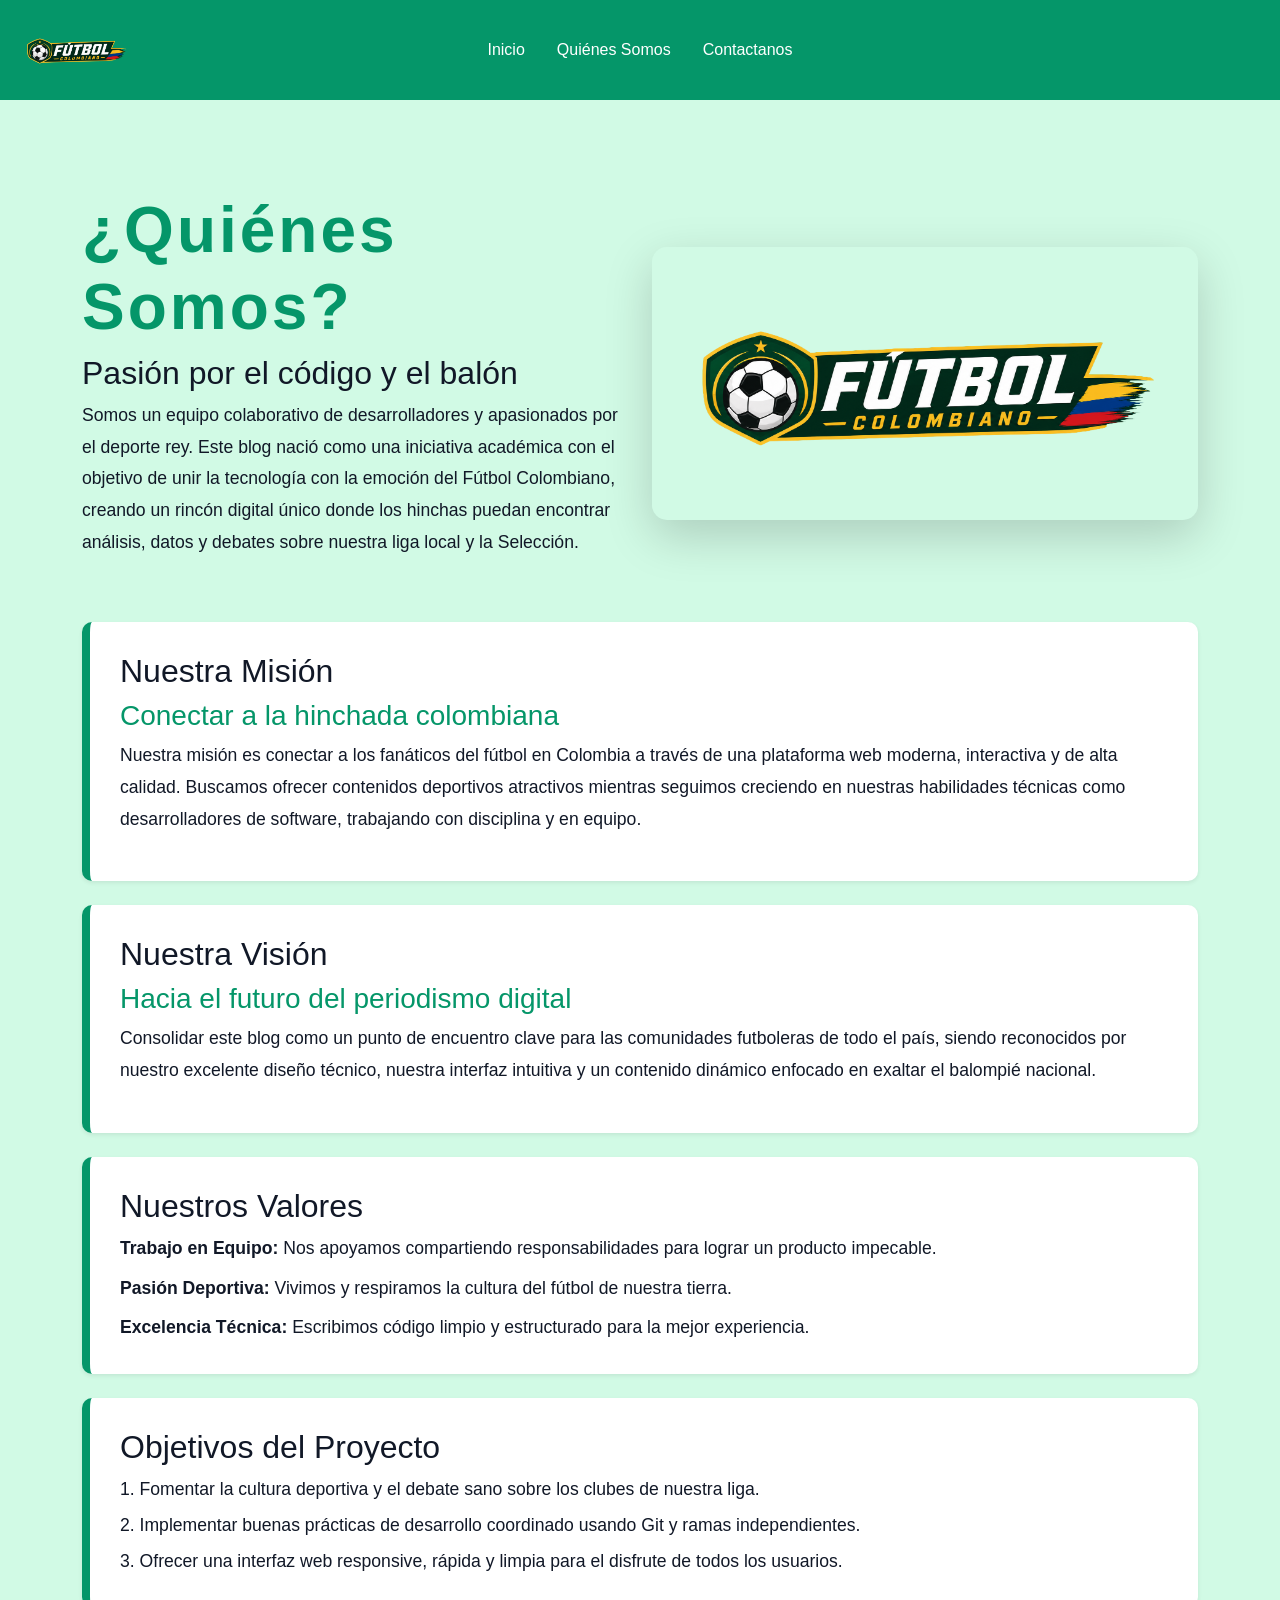
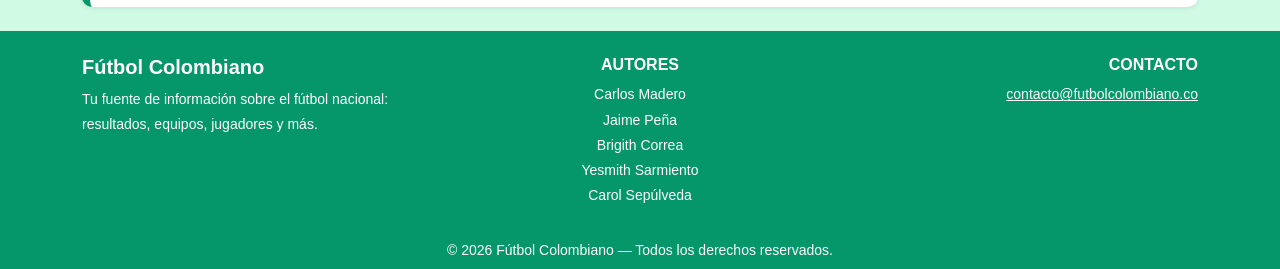
<file: index6.html>
<!DOCTYPE html>
<html lang="es">

<head>
    <link href="https://cdn.jsdelivr.net/npm/bootstrap@5.3.8/dist/css/bootstrap.min.css" rel="stylesheet"
        integrity="sha384-sRIl4kxILFvY47J16cr9ZwB07vP4J8+LH7qKQnuqkuIAvNWLzeN8tE5YBujZqJLB" crossorigin="anonymous">
    <meta charset="UTF-8">
    <meta name="viewport" content="width=device-width, initial-scale=1.0">
    <title>Quiénes Somos - Fútbol Colombiano</title>
    <link rel="stylesheet" href="styles6.css">

</head>

<body>
    <nav class="fixed-top">
        <ul
            class="navbar-custom list-unstyled d-flex justify-content-center align-items-center position-relative m-0 p-0">

            <li class="position-absolute start-0 ms-3">
                <a href="index.html">
                    <img src="logo.png" width="120" alt="Logo">
                </a>
            </li>

            <li>
                <a href="index.html" class="nav-link">Inicio</a>
            </li>

            <li>
                <a href="index6.html" class="nav-link">Quiénes Somos</a>
            </li>

            <li>
                <a href="index7.html" class="nav-link">Contactanos</a>
            </li>

        </ul>

    </nav>
    <main class="container contenido-principal">

        <section class="row align-items-center g-4 my-5">
            <div class="col-12 col-md-6">
                <h1>¿Quiénes Somos?</h1>
                <h2>Pasión por el código y el balón</h2>
                <p>
                    Somos un equipo colaborativo de desarrolladores y apasionados por el deporte rey. Este blog nació
                    como una iniciativa académica con el objetivo de unir la tecnología con la emoción del Fútbol
                    Colombiano, creando un rincón digital único donde los hinchas puedan encontrar análisis, datos y
                    debates sobre nuestra liga local y la Selección.
                </p>
            </div>
            <div class="col-12 col-md-6 text-center">
                <img src="logo.png" alt="Pasión Fútbol Colombiano" class="img-fluida-personalizada shadow-lg">
            </div>
        </section>

        <section class="tarjeta-deportiva shadow-sm my-4">
            <h2>Nuestra Misión</h2>
            <h3>Conectar a la hinchada colombiana</h3>
            <p>
                Nuestra misión es conectar a los fanáticos del fútbol en Colombia a través de una plataforma web
                moderna, interactiva y de alta calidad. Buscamos ofrecer contenidos deportivos atractivos mientras
                seguimos creciendo en nuestras habilidades técnicas como desarrolladores de software, trabajando con
                disciplina y en equipo.
            </p>
        </section>

        <section class="tarjeta-deportiva shadow-sm my-4">
            <h2>Nuestra Visión</h2>
            <h3>Hacia el futuro del periodismo digital</h3>
            <p>
                Consolidar este blog como un punto de encuentro clave para las comunidades futboleras de todo el país,
                siendo reconocidos por nuestro excelente diseño técnico, nuestra interfaz intuitiva y un contenido
                dinámico enfocado en exaltar el balompié nacional.
            </p>
        </section>

        <section class="tarjeta-deportiva shadow-sm my-4">
            <h2>Nuestros Valores</h2>
            <p class="mb-2"><b>Trabajo en Equipo:</b> Nos apoyamos compartiendo responsabilidades para lograr un
                producto impecable.</p>
            <p class="mb-2"><b>Pasión Deportiva:</b> Vivimos y respiramos la cultura del fútbol de nuestra tierra.</p>
            <p class="mb-0"><b>Excelencia Técnica:</b> Escribimos código limpio y estructurado para la mejor
                experiencia.</p>
        </section>

        <section class="tarjeta-deportiva shadow-sm my-4">
            <h2>Objetivos del Proyecto</h2>
            <p class="mb-1">1. Fomentar la cultura deportiva y el debate sano sobre los clubes de nuestra liga.</p>
            <p class="mb-1">2. Implementar buenas prácticas de desarrollo coordinado usando Git y ramas independientes.
            </p>
            <p class="mb-0">3. Ofrecer una interfaz web responsive, rápida y limpia para el disfrute de todos los
                usuarios.</p>
        </section>

    </main>
    <footer style="background-color: #059669">
        <!-- Sección principal: 3 columnas -->
        <div class="container py-4">
            <div class="row text-white">

                <!-- Columna 1: Logo y descripción -->
                <div class="col-md-4">
                    <h5 class="fw-bold">Fútbol Colombiano</h5>
                    <p class="small">Tu fuente de información sobre el fútbol nacional: resultados, equipos, jugadores y
                        más.</p>
                </div>

                <!-- Columna 2: Autores -->
                <div class="col-md-4 text-center">
                    <h6 class="fw-bold text-uppercase">Autores</h6>
                    <p class="small mb-0">Carlos Madero</p>
                    <p class="small mb-0">Jaime Peña</p>
                    <p class="small mb-0">Brigith Correa</p>
                    <p class="small mb-0">Yesmith Sarmiento</p>
                    <p class="small mb-0">Carol Sepúlveda</p>
                </div>

                <!-- Columna 3: Contacto -->
                <div class="col-md-4 text-end">
                    <h6 class="fw-bold text-uppercase">Contacto</h6>
                    <a href="mailto:contacto@futbolcolombiano.co" class="text-white small">
                        contacto@futbolcolombiano.co
                    </a>
                </div>

            </div>
        </div>

        <!-- Barra inferior: copyright -->
        <div style="background-color: #059669;">
            <div class="container py-2 text-center text-white small">
                © 2026 Fútbol Colombiano — Todos los derechos reservados.
            </div>
        </div>
    </footer>
    <script src="https://cdn.jsdelivr.net/npm/bootstrap@5.3.3/dist/js/bootstrap.bundle.min.js"
        integrity="sha384-YvpcrYf0tY3lHB60NNkmXc5s9fDVZLESaAA55NDzOxhy9GkcIdslK1eN7N6jIeHz"
        crossorigin="anonymous"></script>

    <script src="script.js"></script>

</body>



</html>
</file>
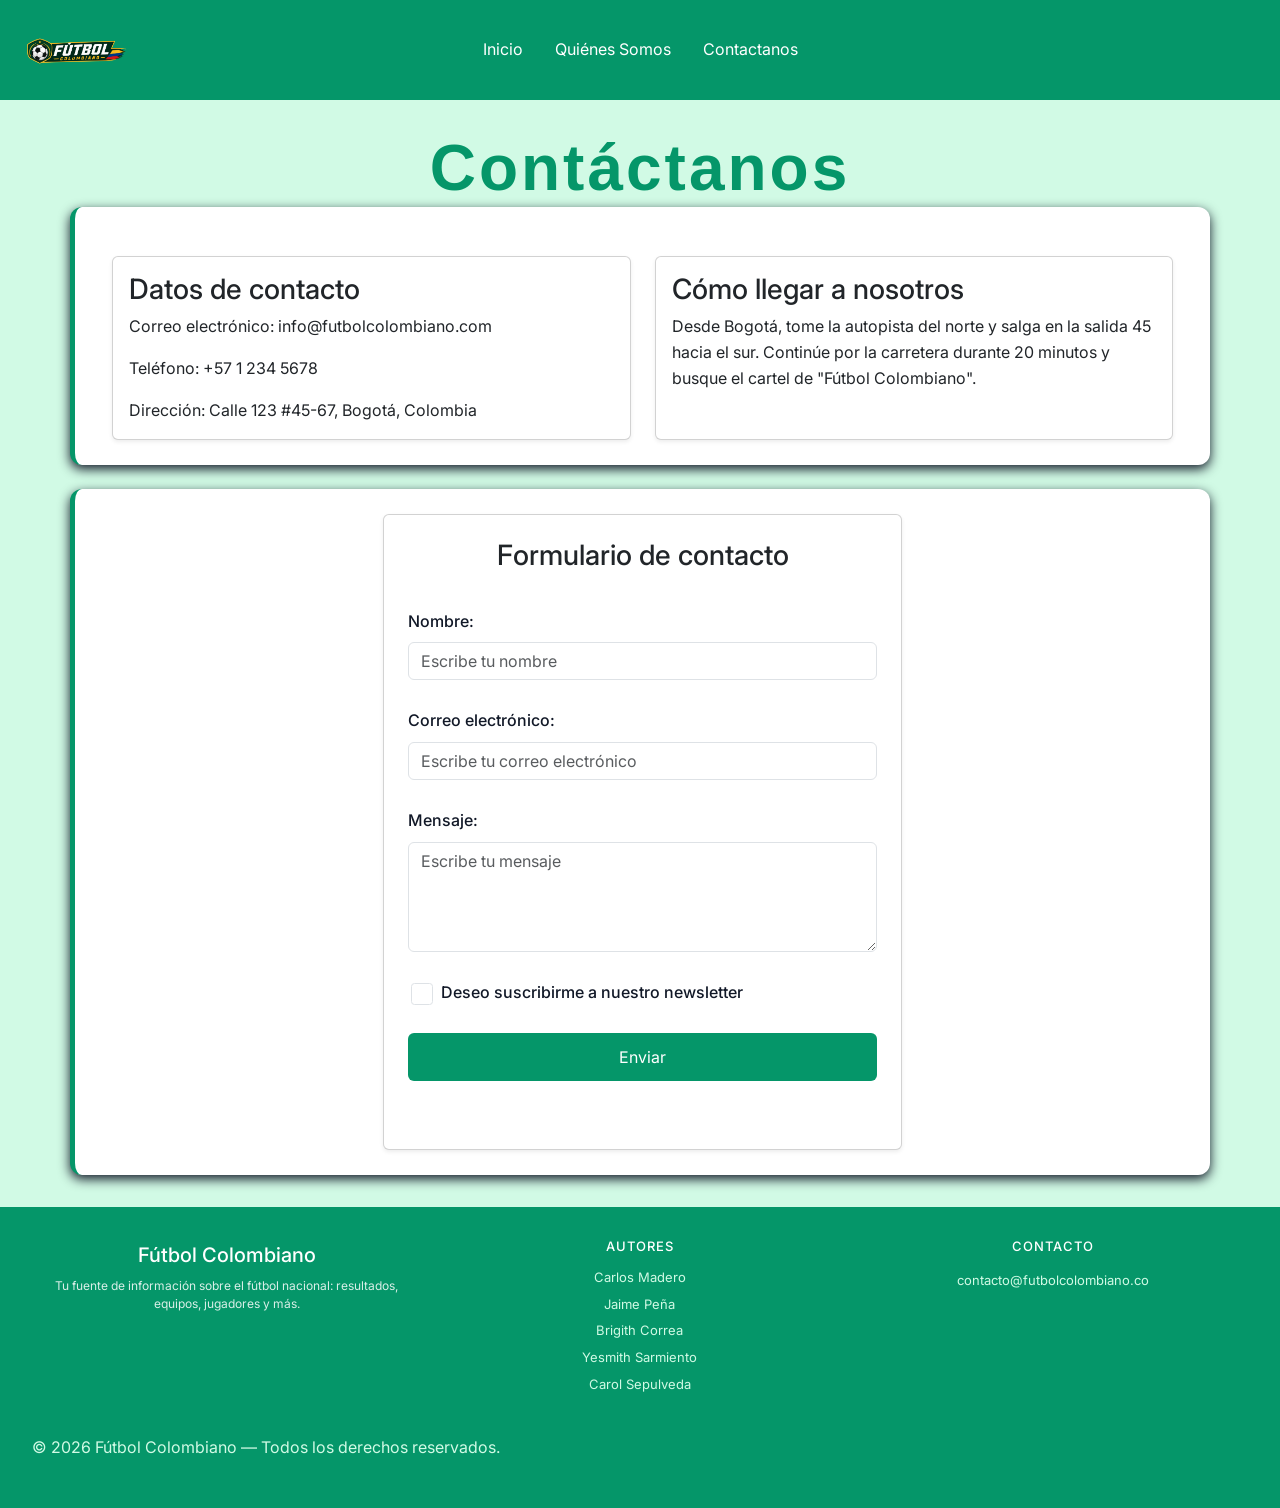
<file: index7.html>
<!DOCTYPE html>
<html lang="es">

<head>
    <link href="https://cdn.jsdelivr.net/npm/bootstrap@5.3.8/dist/css/bootstrap.min.css" rel="stylesheet"
        integrity="sha384-sRIl4kxILFvY47J16cr9ZwB07vP4J8+LH7qKQnuqkuIAvNWLzeN8tE5YBujZqJLB" crossorigin="anonymous">

    <meta charset="UTF-8">
    <meta name="viewport" content="width=device-width, initial-scale=1.0">
    <title>Fútbol Colombiano</title>

    <link rel="stylesheet" href="styles7.css">
</head>

<body>

    <header>
        <nav class="fixed-top">
        <ul
            class="navbar-custom list-unstyled d-flex justify-content-center align-items-center position-relative m-0 p-0">

            <li class="position-absolute start-0 ms-3">
                <a href="index.html">
                    <img src="logo.png" width="120" alt="Logo">
                </a>
            </li>

            <li>
                <a href="index.html" class="nav-link">Inicio</a>
            </li>

            <li>
                <a href="index6.html" class="nav-link">Quiénes Somos</a>
            </li>

            <li>
                <a href="index7.html" class="nav-link">Contactanos</a>
            </li>

        </ul>

    </nav>
    </header>

    <main class="container">

        <h2 class="titulo-contactanos text-center mb-4">Contáctanos</h2>

        <section class="row g-4 mb-4">

            <div class="col-md-6">
                <article class="card h-100 shadow-sm">
                    <div class="card-body">
                        <h3 class="card-title">Datos de contacto</h3>
                        <p class="card-text">Correo electrónico: info@futbolcolombiano.com</p>
                        <p class="card-text">Teléfono: +57 1 234 5678</p>
                        <p class="card-text">Dirección: Calle 123 #45-67, Bogotá, Colombia</p>
                    </div>
                </article>
            </div>

            <div class="col-md-6">
                <article class="card h-100 shadow-sm">
                    <div class="card-body">
                        <h3 class="card-title">Cómo llegar a nosotros</h3>
                        <p class="card-text">
                            Desde Bogotá, tome la autopista del norte y salga en la salida 45 hacia el sur.
                            Continúe por la carretera durante 20 minutos y busque el cartel de
                            "Fútbol Colombiano".
                        </p>
                    </div>
                </article>
            </div>

        </section>

        <section class="row justify-content-center">
            <div class="col-md-8 col-lg-6">

                <form class="card p-4 shadow-sm" id="formContacto">
                    <h3 class="text-center mb-4">Formulario de contacto</h3>

                    <div class="mb-3">
                        <label for="name" class="form-label">Nombre:</label>
                        <input type="text" id="name" class="form-control" placeholder="Escribe tu nombre">
                    </div>

                    <div class="mb-3">
                        <label for="email" class="form-label">Correo electrónico:</label>
                        <input type="email" id="email" class="form-control" placeholder="Escribe tu correo electrónico">
                    </div>

                    <div class="mb-3">
                        <label for="message" class="form-label">Mensaje:</label>
                        <textarea id="message" class="form-control" rows="4"
                            placeholder="Escribe tu mensaje"></textarea>
                    </div>

                    <div class="checkbox-newsletter form-check mb-3">
                        <input type="checkbox" id="newsletter" name="newsletter" class="form-check-input">
                        <label for="newsletter" class="form-check-label">
                            Deseo suscribirme a nuestro newsletter
                        </label>
                    </div>

                    <button type="submit" class="btn btn-success w-100">Enviar</button>

                    <p id="mensajeFormulario" class="text-center mt-3"></p>
                </form>

            </div>
        </section>

    </main>
    <footer>
        <div class="footer-grid">

            <!-- Nombre del proyecto -->
            <div class="footer-section footer-brand">
                <div class="brand-name">
                    <i class="ti ti-ball-football"></i>
                    Fútbol Colombiano
                </div>
                <p class="brand-desc">
                    Tu fuente de información sobre el fútbol nacional: resultados, equipos, jugadores y más.
                </p>
            </div>

            <!-- Autores -->
            <div class="footer-section">
                <h3>Autores</h3>
                <ul>
                    <li>Carlos Madero</li>
                    <li>Jaime Peña</li>
                    <li>Brigith Correa</li>
                    <li>Yesmith Sarmiento</li>
                    <li>Carol Sepulveda</li>
                </ul>
            </div>

            <!-- Contacto -->
            <div class="footer-section">
                <h3>Contacto</h3>
                <a href="mailto:contacto@futbolcolombiano.co">
                    contacto@futbolcolombiano.co
                </a>
            </div>

        </div>

        <div class="footer-bottom">
            <p>© 2026 Fútbol Colombiano — Todos los derechos reservados.</p>
        </div>
    </footer>
    <script src="https://cdn.jsdelivr.net/npm/bootstrap@5.3.3/dist/js/bootstrap.bundle.min.js"
        integrity="sha384-YvpcrYf0tY3lHB60NNkmXc5s9fDVZLESaAA55NDzOxhy9GkcIdslK1eN7N6jIeHz"
        crossorigin="anonymous"></script>

    <script src="script.js"></script>
</body>

</html>
</file>
<file: styles6.css>
:root {
    --verde-principal: #059669;
    --verde-secundario: #34D399;
    --negro: #111827;
    --verde-claro: #D1FAE5;
}
/* Configuración General */
body {
    font-family: 'Inter', sans-serif;
    background-color: var(--verde-claro);
    color: var(--negro);
    padding-top: 120px; /* Espacio para que la navbar fija no tape el contenido */
}
/* Tipografías */
h1 {
    font-family: 'Bebas Neue', sans-serif;
    font-size: 4rem;
    color: var(--verde-principal);
    letter-spacing: 3px;
    font-weight: 600;
}
h2 {
    font-family: 'Oswald', sans-serif;
    color: var(--negro);
    font-size: 2rem;
}
h3 {
    font-family: 'Oswald', sans-serif;
    color: var(--verde-principal);
}
p {
    font-family: 'Inter', sans-serif;
    font-size: 1.1rem;
    line-height: 1.8;
}
/* Navbar Personalizada */
.navbar-custom {
            background-color: #059669;
            min-height: 100px;
        }

        .navbar-custom .nav-link {
            color: white;
            transition: background-color 0.5s ease;
            padding: 14px 16px;
        }

        .navbar-custom .nav-link:hover {
            background-color: #34D399;
            color: white;
        }
/* Imagen Informativa Principal */
.img-fluida-personalizada {
    max-width: 100%;
    height: auto;
    border-radius: 15px;
}
/* Tarjetas de Misión, Visión, Valores y Objetivos */
.tarjeta-deportiva {
    background-color: white;
    padding: 30px;
    border-left: 8px solid var(--verde-principal);
    border-radius: 10px;
}
/* Estilos Estéticos del Footer */
footer {
    background: var(--verde-principal);
    color: var(--verde-claro);
}
.brand-name {
    font-size: 20px;
    font-weight: 500;
    color: #ffffff;
}
.footer-heading {
    font-size: 13px;
    font-weight: 500;
    text-transform: uppercase;
    letter-spacing: 0.08em;
    color: #ffffff;
    margin-bottom: 0.75rem;
}
footer ul li {
    font-size: 13px;
    color: var(--verde-claro);
    margin-bottom: 4px;
}
.footer-link {
    color: var(--verde-claro);
    text-decoration: none;
    font-size: 13px;
}
.footer-link:hover {
    color: var(--negro);
}
</file>
<file: styles7.css>
@import url('https://fonts.googleapis.com/css2?family=Inter:wght@400;500;600;700&family=Oswald:wght@400;500;600;700&display=swap');

:root {
  --verde-principal: #059669;
  --verde-secundario: #34D399;
  --negro: #111827;
  --verde-claro: #D1FAE5;
}
.navbar-custom {
            background-color: #059669;
            min-height: 100px;
        }

        .navbar-custom .nav-link {
            color: white;
            transition: background-color 0.5s ease;
            padding: 14px 16px;
        }

        .navbar-custom .nav-link:hover {
            background-color: #34D399;
            color: white;
        }

footer {
  background: #059669;
  color: #D1FAE5;
  padding: 2rem;
  margin-top: 2rem;
}

.footer-grid {
  display: grid;
  grid-template-columns: repeat(auto-fit, minmax(180px, 1fr));
  gap: 1.5rem;
  margin-bottom: 1.5rem;
  text-align: center;
}

.footer-section h3 {
  font-size: 13px;
  font-weight: 500;
  text-transform: uppercase;
  letter-spacing: 0.08em;
  color: #ffffff;
  margin-bottom: 0.75rem;
  text-align: center;
}

.footer-section ul {
  list-style: none;
  padding: 0;
  display: flex;
  flex-direction: column;
  gap: 6px;
  text-align: center;
}

.footer-section ul li {
  font-size: 13px;
  color: #D1FAE5;
  text-align: center;
}

.footer-section a {
  color: #D1FAE5;
  text-decoration: none;
  font-size: 13px;
  text-align: center;
}

.footer-section a:hover {
  color: #111827;
}

.brand-name {
  font-size: 20px;
  font-weight: 500;
  color: #ffffff;
  margin-bottom: 6px;
  text-align: center;
}

.brand-desc {
  font-size: 12px;
  color: #ffffff;
  line-height: 1.5;
  opacity: 0.85;
  text-align: center;
}



body {
  font-family: 'Inter', sans-serif;
  background-color: #D1FAE5;
  color: #111827;
  margin: 0;
  padding: 0;
  line-height: 1.6;
  padding-top: 100px;

}

main {
  max-width: 1200px;
  margin: 30px auto;
  padding: 0 20px;
  font-family: 'Inter', sans-serif;

}

main section {
  background-color: #ffffff;
  padding: 25px;
  margin-bottom: 25px;
  border-radius: 12px;
  border-left: 5px solid #059669;
  box-shadow: 0 4px 12px #111827;
}

.titulo-contactanos {
  font-size: 4rem;
  font-weight: 600;
  color: #059669;
  margin-bottom: 10px;
  text-align: center;
  font-family: 'Bebas Neue', sans-serif;
  letter-spacing: 3px;

}

form {
  display: flex;
  flex-direction: column;
  gap: 12px;
}

form label {
  font-weight: 500;
  color: #111827;
}

input,
textarea {
  padding: 10px;
  border: 1px solid #d1d5db;
  border-radius: 6px;
  font-size: 14px;
}

input:focus,
textarea:focus {
  outline: none;
  border-color: #059669;
  box-shadow: 0 0 0 2px #05966933;
}

textarea {
  resize: vertical;
  min-height: 100px;
  font-family: 'Inter', sans-serif;
}

.checkbox-newsletter {
  display: flex;
  align-items: center;
  gap: 8px;

}

.btn {
  background-color: #059669;
  color: white;
  border: none;
  padding: 12px 20px;
  border-radius: 6px;
  font-size: 16px;
  transition: background-color 0.3s ease;
  font-family: 'Inter', sans-serif;
}

.btn:hover {
  background-color: #34D399;
}
</file>
